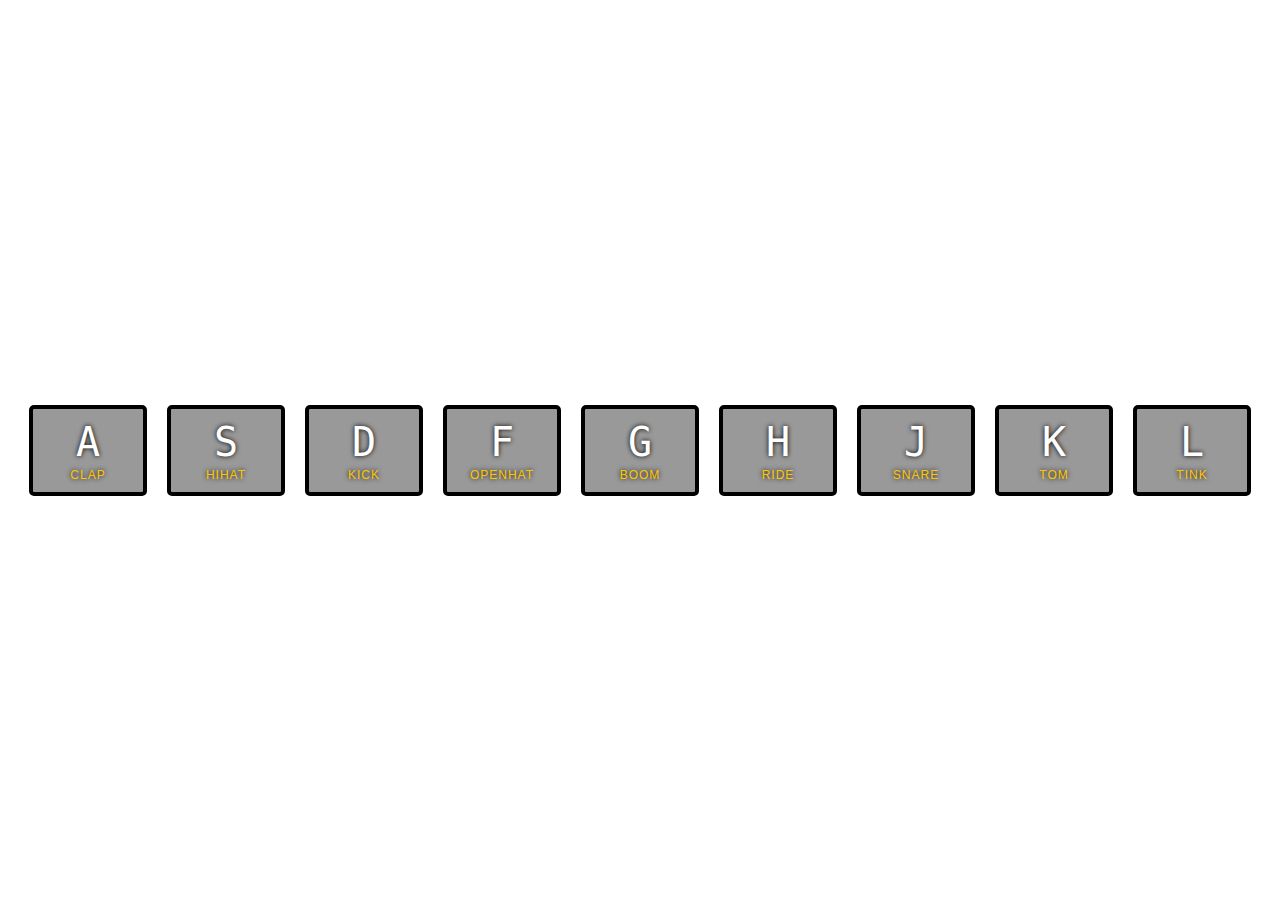
<file: ex01-DrumKit/index.html>
<!DOCTYPE html>
<html lang="en">
<head>
  <meta charset="UTF-8">
  <title>JS Drum Kit</title>
  <link rel="stylesheet" href="styles.css">
</head>
<body>


  <div class="keys">
    <div data-key="65" class="key">
      <kbd>A</kbd>
      <span class="sound">clap</span>
    </div>
    <div data-key="83" class="key">
      <kbd>S</kbd>
      <span class="sound">hihat</span>
    </div>
    <div data-key="68" class="key">
      <kbd>D</kbd>
      <span class="sound">kick</span>
    </div>
    <div data-key="70" class="key">
      <kbd>F</kbd>
      <span class="sound">openhat</span>
    </div>
    <div data-key="71" class="key">
      <kbd>G</kbd>
      <span class="sound">boom</span>
    </div>
    <div data-key="72" class="key">
      <kbd>H</kbd>
      <span class="sound">ride</span>
    </div>
    <div data-key="74" class="key">
      <kbd>J</kbd>
      <span class="sound">snare</span>
    </div>
    <div data-key="75" class="key">
      <kbd>K</kbd>
      <span class="sound">tom</span>
    </div>
    <div data-key="76" class="key">
      <kbd>L</kbd>
      <span class="sound">tink</span>
    </div>
  </div>

  <audio data-key="65" src="sounds/clap.wav"></audio>
  <audio data-key="83" src="sounds/hihat.wav"></audio>
  <audio data-key="68" src="sounds/kick.wav"></audio>
  <audio data-key="70" src="sounds/openhat.wav"></audio>
  <audio data-key="71" src="sounds/boom.wav"></audio>
  <audio data-key="72" src="sounds/ride.wav"></audio>
  <audio data-key="74" src="sounds/snare.wav"></audio>
  <audio data-key="75" src="sounds/tom.wav"></audio>
  <audio data-key="76" src="sounds/tink.wav"></audio>

<script type="text/javascript" src="app.js"></script>


</body>
</html>
</file>
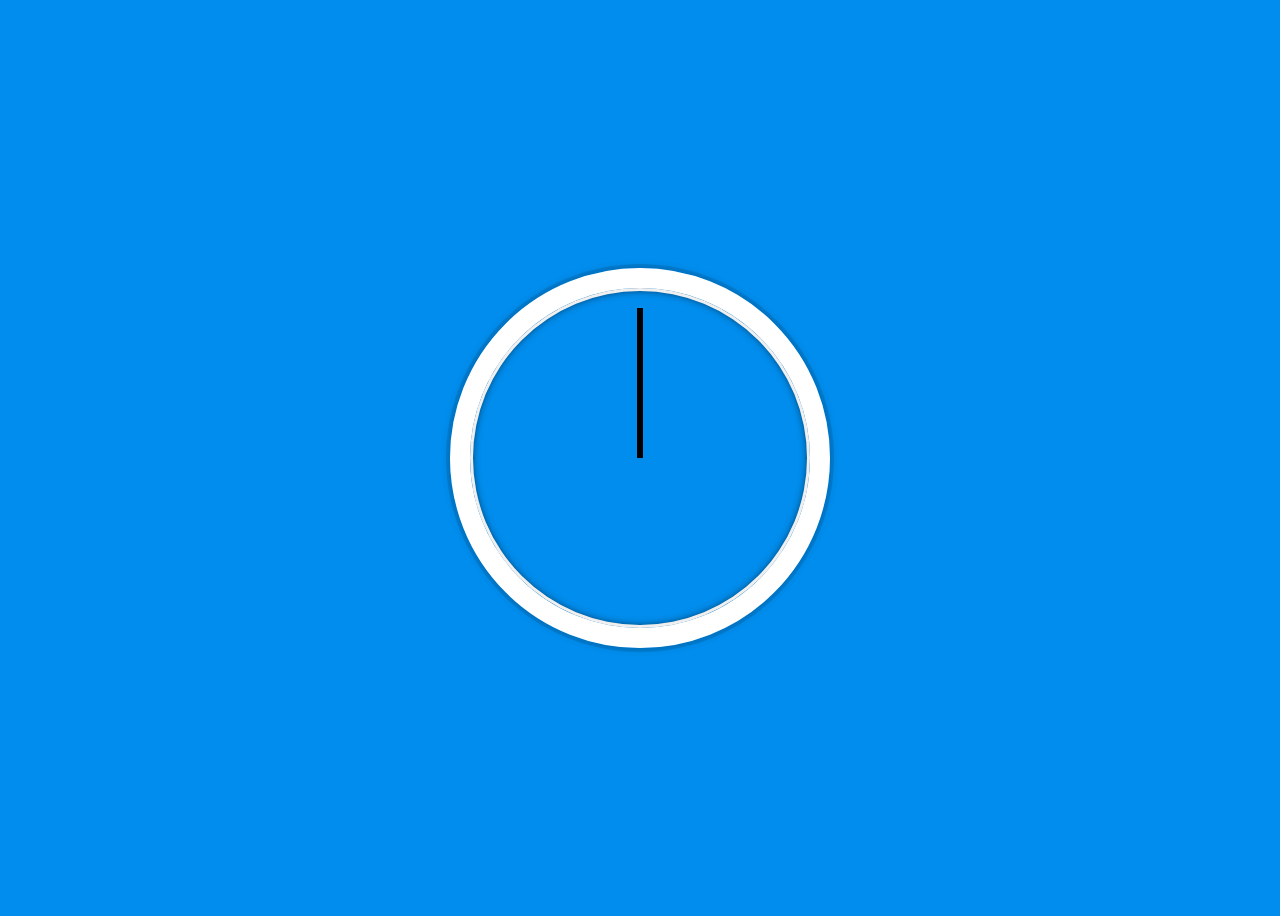
<file: ex02-css_js_clock/index.html>
<!DOCTYPE html>
<html lang="en">
<head>
  <meta charset="UTF-8">
  <title>JS + CSS Clock</title>
  <link rel="stylesheet" href="styles.css">
</head>
<body>
    <div class="clock">
      <div class="clock-face">
        <div class="hand hour-hand"></div>
        <div class="hand min-hand"></div>
        <div class="hand second-hand"></div>
      </div>
    </div>
    <script type="text/javascript" src="app.js"></script>
</body>
</html>
</file>
<file: ex01-DrumKit/styles.css>
html {
  font-size: 10px;
  background:url(http://i.imgur.com/b9r5sEL.jpg) bottom center;
  background-size: cover;
}
body,html {
  margin: 0;
  padding: 0;
  font-family: sans-serif;
}

.keys {
  display:flex;
  flex:1;
  min-height:100vh;
  align-items: center;
  justify-content: center;
}

.key {
  border:4px solid black;
  border-radius:5px;
  margin:1rem;
  font-size: 1.5rem;
  padding:1rem .5rem;
  transition:all .07s;
  width:100px;
  text-align: center;
  color:white;
  background:rgba(0,0,0,0.4);
  text-shadow:0 0 5px black;
}

.playing {
  transform:scale(1.1);
  border-color:#ffc600;
  box-shadow: 0 0 10px #ffc600;
}

kbd {
  display: block;
  font-size: 40px;
}

.sound {
  font-size: 1.2rem;
  text-transform: uppercase;
  letter-spacing: 1px;
  color:#ffc600;
}
</file>
<file: ex02-css_js_clock/styles.css>
html {
  background:#018DED url(http://unsplash.it/1500/1000?image=881&blur=50);
  background-size:cover;
  font-family:'helvetica neue';
  text-align: center;
  font-size: 10px;
}

body {
  font-size: 2rem;
  display:flex;
  flex:1;
  min-height: 100vh;
  align-items: center;
}

.clock {
  width: 30rem;
  height: 30rem;
  border:20px solid white;
  border-radius:50%;
  margin:50px auto;
  position: relative;
  padding:2rem;
  box-shadow:
    0 0 0 4px rgba(0,0,0,0.1),
    inset 0 0 0 3px #EFEFEF,
    inset 0 0 10px black,
    0 0 10px rgba(0,0,0,0.2);
}

.clock-face {
  position: relative;
  width: 100%;
  height: 100%;
  transform: translateY(-3px); /* account for the height of the clock hands */
}

.hand {
  width:50%;
  height:6px;
  background:black;
  position: absolute;
  top:50%;
  transform-origin: 100%;
  transform: rotate(90deg);
  transition: all 0.05s;
  transition-timing-function: cubic-bezier(0.1, 2.7, .58, 1);
}
</file>
